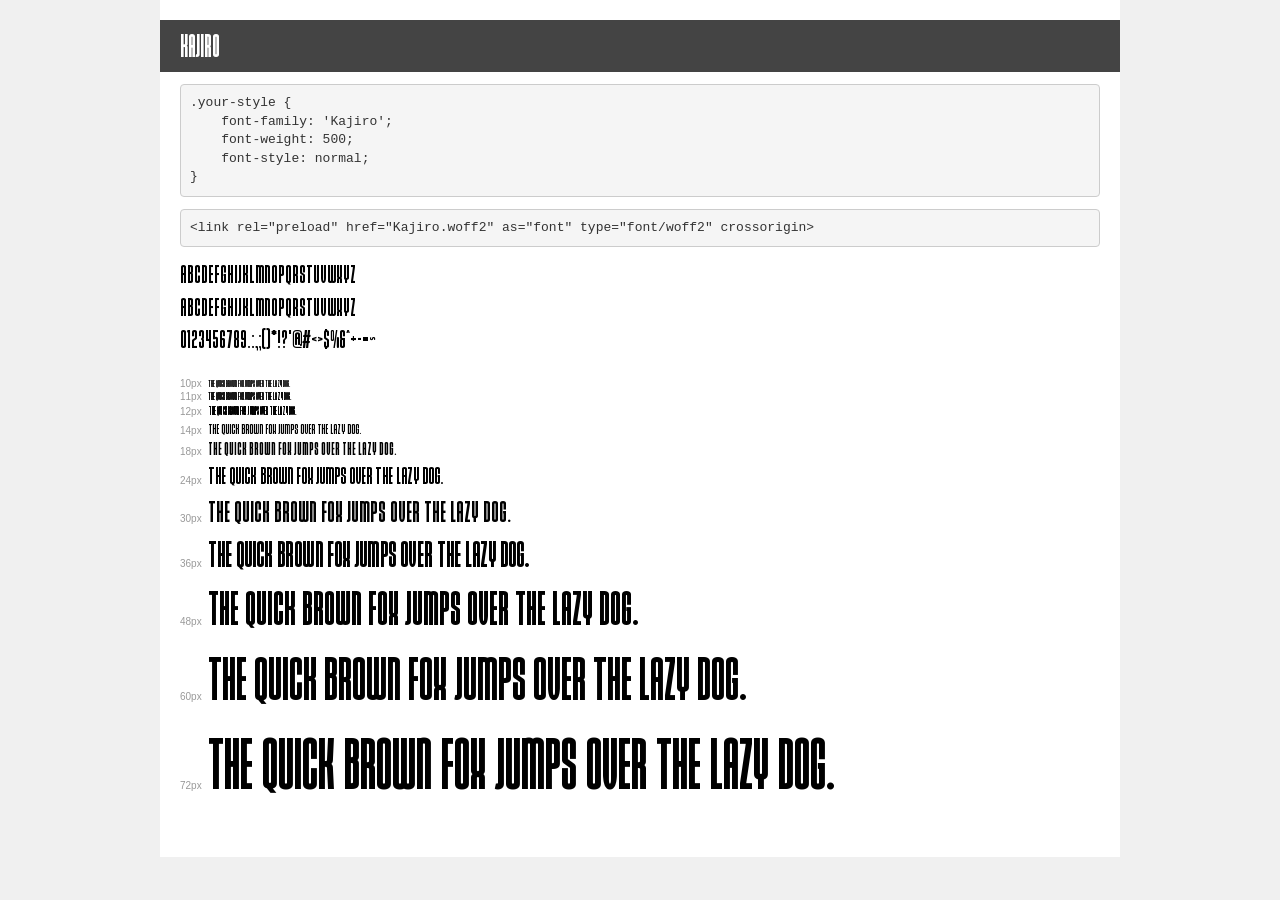
<file: assets/fonts/demo.html>
<!DOCTYPE html>
<html lang="en">
<head>
    <meta charset="utf-8">
    <meta http-equiv="X-UA-Compatible" content="IE=edge">
    <meta name="viewport" content="width=device-width, initial-scale=1">
    <meta name="robots" content="noindex, noarchive">
    <meta name="format-detection" content="telephone=no">
    <title>Transfonter demo</title>
    <link href="stylesheet.css" rel="stylesheet">
    <style>
        /*
        http://meyerweb.com/eric/tools/css/reset/
        v2.0 | 20110126
        License: none (public domain)
        */
        html, body, div, span, applet, object, iframe,
        h1, h2, h3, h4, h5, h6, p, blockquote, pre,
        a, abbr, acronym, address, big, cite, code,
        del, dfn, em, img, ins, kbd, q, s, samp,
        small, strike, strong, sub, sup, tt, var,
        b, u, i, center,
        dl, dt, dd, ol, ul, li,
        fieldset, form, label, legend,
        table, caption, tbody, tfoot, thead, tr, th, td,
        article, aside, canvas, details, embed,
        figure, figcaption, footer, header, hgroup,
        menu, nav, output, ruby, section, summary,
        time, mark, audio, video {
            margin: 0;
            padding: 0;
            border: 0;
            font-size: 100%;
            font: inherit;
            vertical-align: baseline;
        }
        /* HTML5 display-role reset for older browsers */
        article, aside, details, figcaption, figure,
        footer, header, hgroup, menu, nav, section {
            display: block;
        }
        body {
            line-height: 1;
        }
        ol, ul {
            list-style: none;
        }
        blockquote, q {
            quotes: none;
        }
        blockquote:before, blockquote:after,
        q:before, q:after {
            content: '';
            content: none;
        }
        table {
            border-collapse: collapse;
            border-spacing: 0;
        }
        /* demo styles */
        body {
            background: #f0f0f0;
            color: #000;
        }
        .page {
            background: #fff;
            width: 920px;
            margin: 0 auto;
            padding: 20px 20px 0 20px;
            overflow: hidden;
        }
        .font-container {
            overflow-x: auto;
            overflow-y: hidden;
            margin-bottom: 40px;
            line-height: 1.3;
            white-space: nowrap;
            padding-bottom: 5px;
        }
        h1 {
            position: relative;
            background: #444;
            font-size: 32px;
            color: #fff;
            padding: 10px 20px;
            margin: 0 -20px 12px -20px;
        }
        .letters {
            font-size: 25px;
            margin-bottom: 20px;
        }
        .s10:before {
            content: '10px';
        }
        .s11:before {
            content: '11px';
        }
        .s12:before {
            content: '12px';
        }
        .s14:before {
            content: '14px';
        }
        .s18:before {
            content: '18px';
        }
        .s24:before {
            content: '24px';
        }
        .s30:before {
            content: '30px';
        }
        .s36:before {
            content: '36px';
        }
        .s48:before {
            content: '48px';
        }
        .s60:before {
            content: '60px';
        }
        .s72:before {
            content: '72px';
        }
        .s10:before, .s11:before, .s12:before, .s14:before,
        .s18:before, .s24:before, .s30:before, .s36:before,
        .s48:before, .s60:before, .s72:before {
            font-family: Arial, sans-serif;
            font-size: 10px;
            font-weight: normal;
            font-style: normal;
            color: #999;
            padding-right: 6px;
        }
        pre {
            display: block;
            padding: 9px;
            margin: 0 0 12px;
            font-family: Monaco, Menlo, Consolas, "Courier New", monospace;
            font-size: 13px;
            line-height: 1.428571429;
            color: #333;
            font-weight: normal;
            font-style: normal;
            background-color: #f5f5f5;
            border: 1px solid #ccc;
            overflow-x: auto;
            border-radius: 4px;
        }
        /* responsive */
        @media (max-width: 959px) {
            .page {
                width: auto;
                margin: 0;
            }
        }
    </style>
</head>
<body>
<div class="page">
    <div class="demo">
        <h1 style="font-family: 'Kajiro'; font-weight: 500; font-style: normal;">Kajiro</h1>
        <pre title="Usage">.your-style {
    font-family: 'Kajiro';
    font-weight: 500;
    font-style: normal;
}</pre>
        <pre title="Preload (optional)">
&lt;link rel=&quot;preload&quot; href=&quot;Kajiro.woff2&quot; as=&quot;font&quot; type=&quot;font/woff2&quot; crossorigin&gt;</pre>
        <div class="font-container" style="font-family: 'Kajiro'; font-weight: 500; font-style: normal;">
            <p class="letters">
                abcdefghijklmnopqrstuvwxyz<br>
ABCDEFGHIJKLMNOPQRSTUVWXYZ<br>
                0123456789.:,;()*!?'@#&lt;&gt;$%&^+-=~
            </p>
            <p class="s10" style="font-size: 10px;">The quick brown fox jumps over the lazy dog.</p>
            <p class="s11" style="font-size: 11px;">The quick brown fox jumps over the lazy dog.</p>
            <p class="s12" style="font-size: 12px;">The quick brown fox jumps over the lazy dog.</p>
            <p class="s14" style="font-size: 14px;">The quick brown fox jumps over the lazy dog.</p>
            <p class="s18" style="font-size: 18px;">The quick brown fox jumps over the lazy dog.</p>
            <p class="s24" style="font-size: 24px;">The quick brown fox jumps over the lazy dog.</p>
            <p class="s30" style="font-size: 30px;">The quick brown fox jumps over the lazy dog.</p>
            <p class="s36" style="font-size: 36px;">The quick brown fox jumps over the lazy dog.</p>
            <p class="s48" style="font-size: 48px;">The quick brown fox jumps over the lazy dog.</p>
            <p class="s60" style="font-size: 60px;">The quick brown fox jumps over the lazy dog.</p>
            <p class="s72" style="font-size: 72px;">The quick brown fox jumps over the lazy dog.</p>
        </div>
    </div>

</div>
</body>
</html>
</file>
<file: assets/fonts/stylesheet.css>
@font-face {
    font-family: 'Kajiro';
    src: url('Kajiro.eot');
    src: local('Kajiro'),
        url('Kajiro.eot?#iefix') format('embedded-opentype'),
        url('Kajiro.woff2') format('woff2'),
        url('Kajiro.woff') format('woff'),
        url('Kajiro.ttf') format('truetype');
    font-weight: 500;
    font-style: normal;
    font-display: swap;
}
</file>
